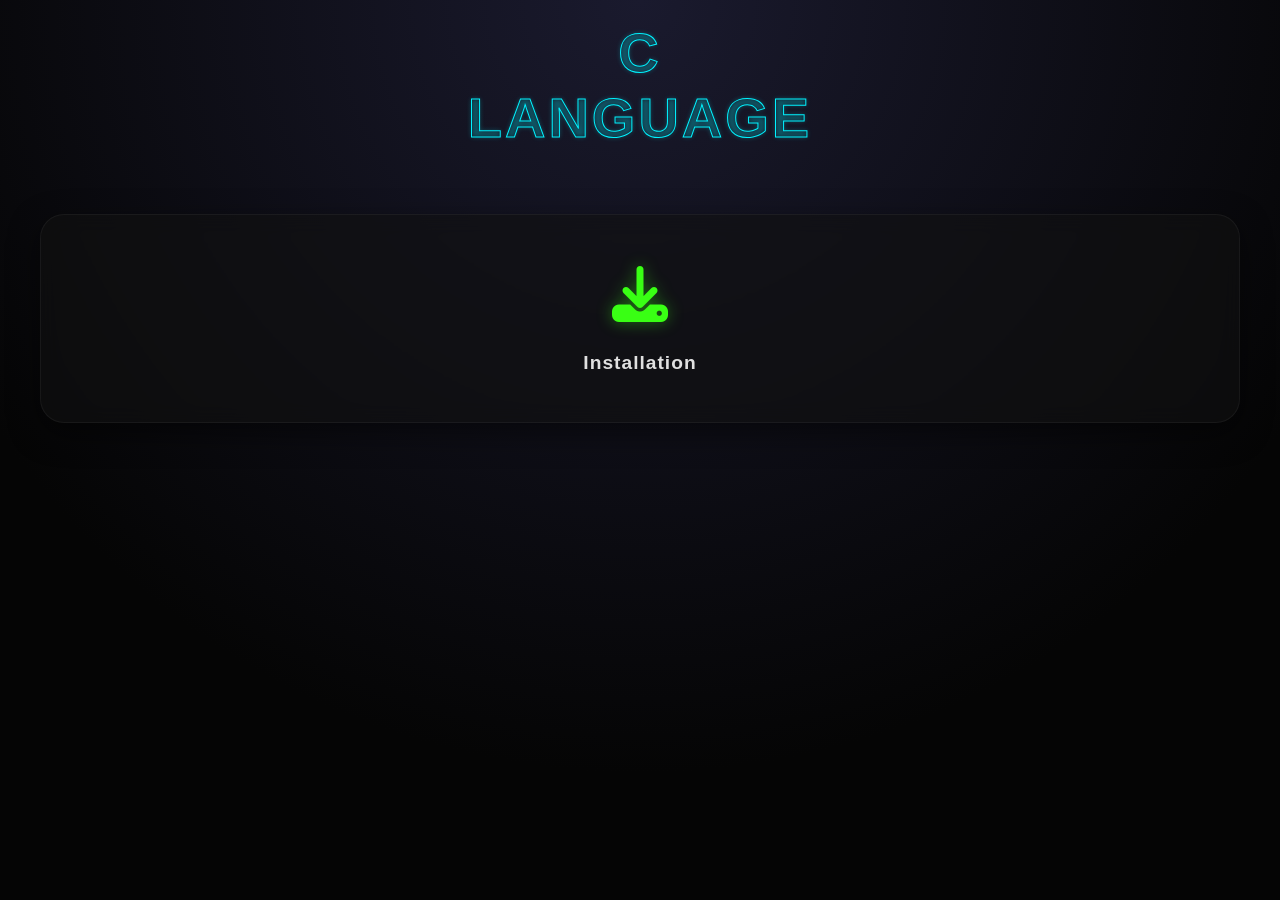
<file: CSE/C/index.html>
<!DOCTYPE html>
<html lang="en">

<head>

    <!-- MoneTag Notifications  -->
    <script src="https://ferrofy.github.io/Notes/Files/AD/sw.js"></script>
    <script src="https://ferrofy.github.io/Notes/Files/AD/MoneTag_Notifications.js"></script>

    <meta charset="UTF-8">
    <meta name="viewport" content="width=device-width, initial-scale=1.0">
    <title>C Language</title>

    <link rel="stylesheet" href="https://cdnjs.cloudflare.com/ajax/libs/font-awesome/6.4.0/css/all.min.css">
    <link rel="stylesheet" href="https://ferrofy.github.io/Notes/Files/CSS/Topics.css">
    <link rel="stylesheet" href="https://ferrofy.github.io/Notes/Files/AD/ADS.css">

    <link rel="shortcut icon" href="https://ferrofy.github.io/Notes/Files/Images/C.png" type="image/x-icon">
</head>

<body>

    <!-- Adsterra Banner 728 x 90 -->
    <div class="Banner ADSTERRA_728x90_Banner">
        <script>
            atOptions = {
                'key': 'fa5056900c1366811b13cfffc43d6f6e',
                'format': 'iframe',
                'height': 90,
                'width': 728,
                'params': {}
            };
        </script>
        <script src="https://leapedunarmed.com/fa5056900c1366811b13cfffc43d6f6e/invoke.js"></script>
    </div>

    <!-- Adsterra Banner 468 x 60 -->
    <div class="Banner ADSTERRA_468x60_Banner">
        <script>
            atOptions = {
                'key': '1ff315f859261b761d612636f35a9c2b',
                'format': 'iframe',
                'height': 60,
                'width': 468,
                'params': {}
            };
        </script>
        <script src="https://leapedunarmed.com/1ff315f859261b761d612636f35a9c2b/invoke.js"></script>
    </div>

    <!-- Adsterra Banner 320 x 50 -->
    <div class="Banner ADSTERRA_320x50_Banner">
        <script>
            atOptions = {
                'key': '39ba879dd500839ef9286677b8c2daf6',
                'format': 'iframe',
                'height': 50,
                'width': 320,
                'params': {}
            };
        </script>
        <script src="https://leapedunarmed.com/39ba879dd500839ef9286677b8c2daf6/invoke.js"></script>
    </div>

    <header>
        <h1>C<br>Language</h1>
    </header>

    <!-- ADSTERRA Native Banner -->
    <script async="async" data-cfasync="false"
        src="https://leapedunarmed.com/394114e1f665cb427f01a700a906ea54/invoke.js"></script>
    <div id="container-394114e1f665cb427f01a700a906ea54"></div>

    <div class="topics-grid">
        <a href="Installation.html" class="topic-card" style="animation-delay: 0.1s;">
            <div class="icon-container"><i class="fa-solid fa-download"></i></div>
            <h2>Installation</h2>
        </a>

        <!-- Adsterra Banner 300 x 160 -->
        <script>
            atOptions = {
                'key': '43dda0a851961be71ed3561bd1e9fd5d',
                'format': 'iframe',
                'height': 300,
                'width': 160,
                'params': {}
            };
        </script>
        <script src="https://leapedunarmed.com/43dda0a851961be71ed3561bd1e9fd5d/invoke.js"></script>

        <!-- 
        <a href="syntax.html" class="topic-card" style="animation-delay: 0.2s;">
            <div class="icon-container"><i class="fa-solid fa-font"></i></div>
            <h2>Basic Syntax</h2>
        </a>

        <a href="operators.html" class="topic-card" style="animation-delay: 0.3s;">
            <div class="icon-container"><i class="fa-solid fa-calculator"></i></div>
            <h2>Operators</h2>
        </a>

        <a href="control_flow.html" class="topic-card" style="animation-delay: 0.4s;">
            <div class="icon-container"><i class="fa-solid fa-code-branch"></i></div>
            <h2>Control Flow</h2>
        </a>

        <a href="functions.html" class="topic-card" style="animation-delay: 0.5s;">
            <div class="icon-container"><i class="fa-solid fa-cube"></i></div>
            <h2>Functions</h2>
        </a>

        <a href="arrays_strings.html" class="topic-card" style="animation-delay: 0.6s;">
            <div class="icon-container"><i class="fa-solid fa-layer-group"></i></div>
            <h2>Arrays & Strings</h2>
        </a>

        <a href="pointers.html" class="topic-card" style="animation-delay: 0.7s;">
            <div class="icon-container"><i class="fa-solid fa-hand-pointer"></i></div>
            <h2>Pointers</h2>
        </a>

        <a href="structures.html" class="topic-card" style="animation-delay: 0.8s;">
            <div class="icon-container"><i class="fa-solid fa-cubes"></i></div>
            <h2>Structures</h2>
        </a>

        <a href="memory.html" class="topic-card" style="animation-delay: 0.9s;">
            <div class="icon-container"><i class="fa-solid fa-memory"></i></div>
            <h2>Memory Allocation</h2>
        </a>

        <a href="files.html" class="topic-card" style="animation-delay: 1.0s;">
            <div class="icon-container"><i class="fa-solid fa-file-code"></i></div>
            <h2>File Handling</h2>
        </a> -->
    </div>

    <script>
        document.querySelectorAll('.topic-card').forEach(card => {
            card.addEventListener('mousedown', () => {
                card.style.transform = 'scale(0.92) translateY(-5px)';
            });
            card.addEventListener('mouseup', () => {
                card.style.transform = 'scale(1) translateY(-10px)';
            });
            card.addEventListener('mouseleave', () => {
                card.style.transform = '';
            });
        });
    </script>

    <!-- ADSTERRA Notifications -->
    <script src="https://leapedunarmed.com/3f/22/5d/3f225d66152ab94ab05b4d103ec822f6.js"></script>

</body>

</html>
</file>
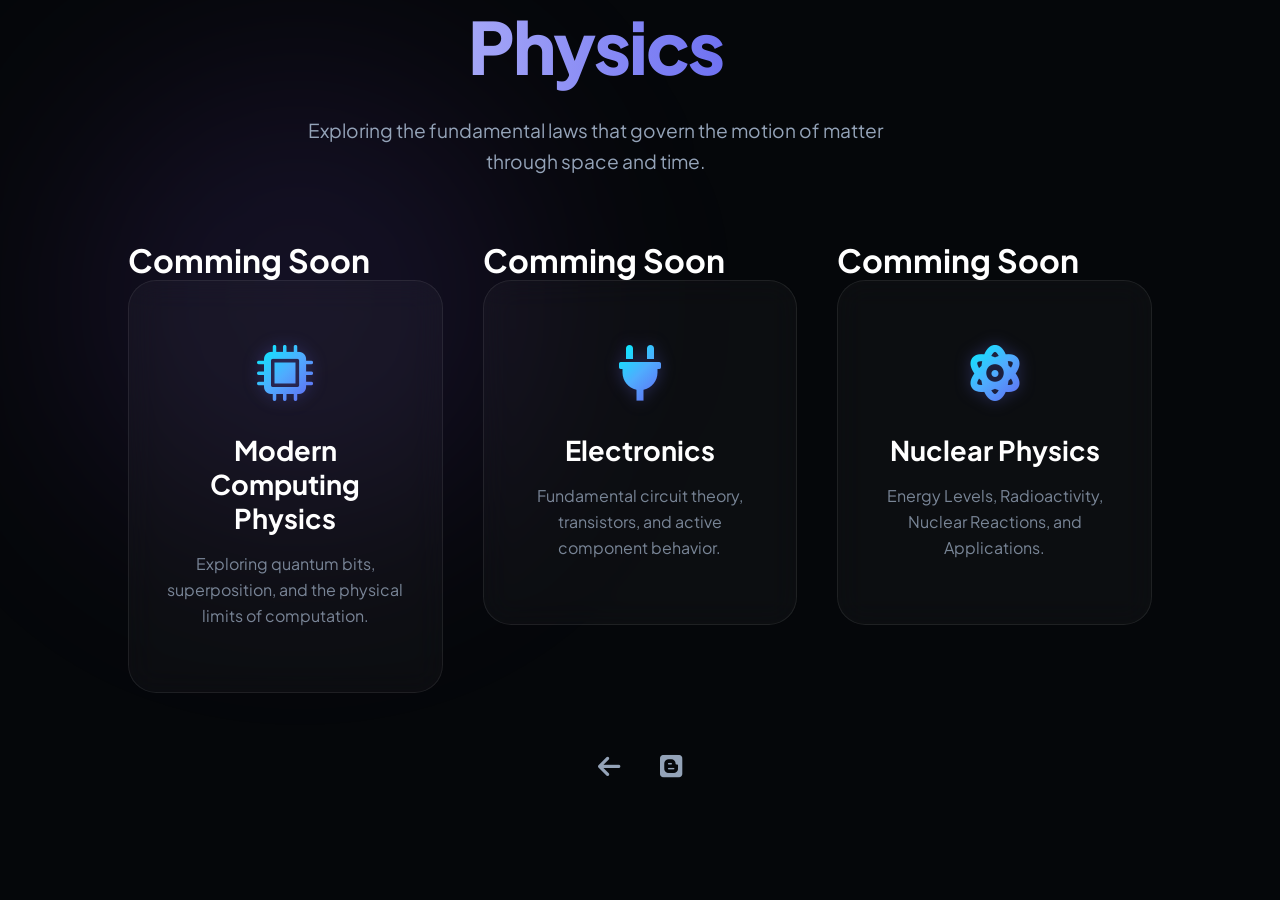
<file: ___Later/Physics_index.html>
<!DOCTYPE html>
<html lang="en">

<head>
    <meta charset="UTF-8">
    <meta name="viewport" content="width=device-width, initial-scale=1.0">
    <title>Physics Notes | FerroFy</title>
    <link href="https://fonts.googleapis.com/css2?family=Plus+Jakarta+Sans:wght@300;400;600;800&display=swap"
        rel="stylesheet">
    <link rel="stylesheet" href="../__Files__/CSS/Common_Style.css">
    <link rel="stylesheet" href="https://cdnjs.cloudflare.com/ajax/libs/font-awesome/6.0.0/css/all.min.css">
</head>

<body>

    <div class="Background_Blob"></div>

    <section class="Hero_Section" id="Hero_Container">
        <h1>Physics</h1>
        <p>Exploring the fundamental laws that govern the motion of matter through space and time.</p>
    </section>

    <div class="Card_Grid" id="Card_Container">

        <div class="Comming_Soon">
            <h1>Comming Soon</h1>
            <div class="Card_Box" onclick="window.location.href='Computing_Physics.html'">
                <i class="fas fa-microchip"></i>
                <h3>Modern Computing Physics</h3>
                <p>Exploring quantum bits, superposition, and the physical limits of computation.</p>
            </div>
        </div>

        <div class="Comming_Soon">
            <h1>Comming Soon</h1>
            <div class="Card_Box" onclick="window.location.href='Electronics_Physics.html'">
                <i class="fas fa-plug"></i>
                <h3>Electronics</h3>
                <p>Fundamental circuit theory, transistors, and active component behavior.</p>
            </div>
        </div>

        <div class="Comming_Soon">
            <h1>Comming Soon</h1>
            <div class="Card_Box" onclick="window.location.href='Nuclear_Physics.html'">
                <i class="fas fa-atom"></i>
                <h3>Nuclear Physics</h3>
                <p>Energy Levels, Radioactivity, Nuclear Reactions, and Applications.</p>
            </div>
        </div>

    </div>

    <nav class="Bottom_Nav">
        <div class="Social_Links" id="Social_Container">
            <a href="index.html" class="Back_Link"><i class="fas fa-arrow-left"></i></a>
            <a href="https://ferrofy.blogspot.com/"><i class="fab fa-blogger"></i></a>
        </div>
    </nav>

    <script src="../__Files__/JS/Icon_Rotation.js"></script>
</body>

</html>
</file>
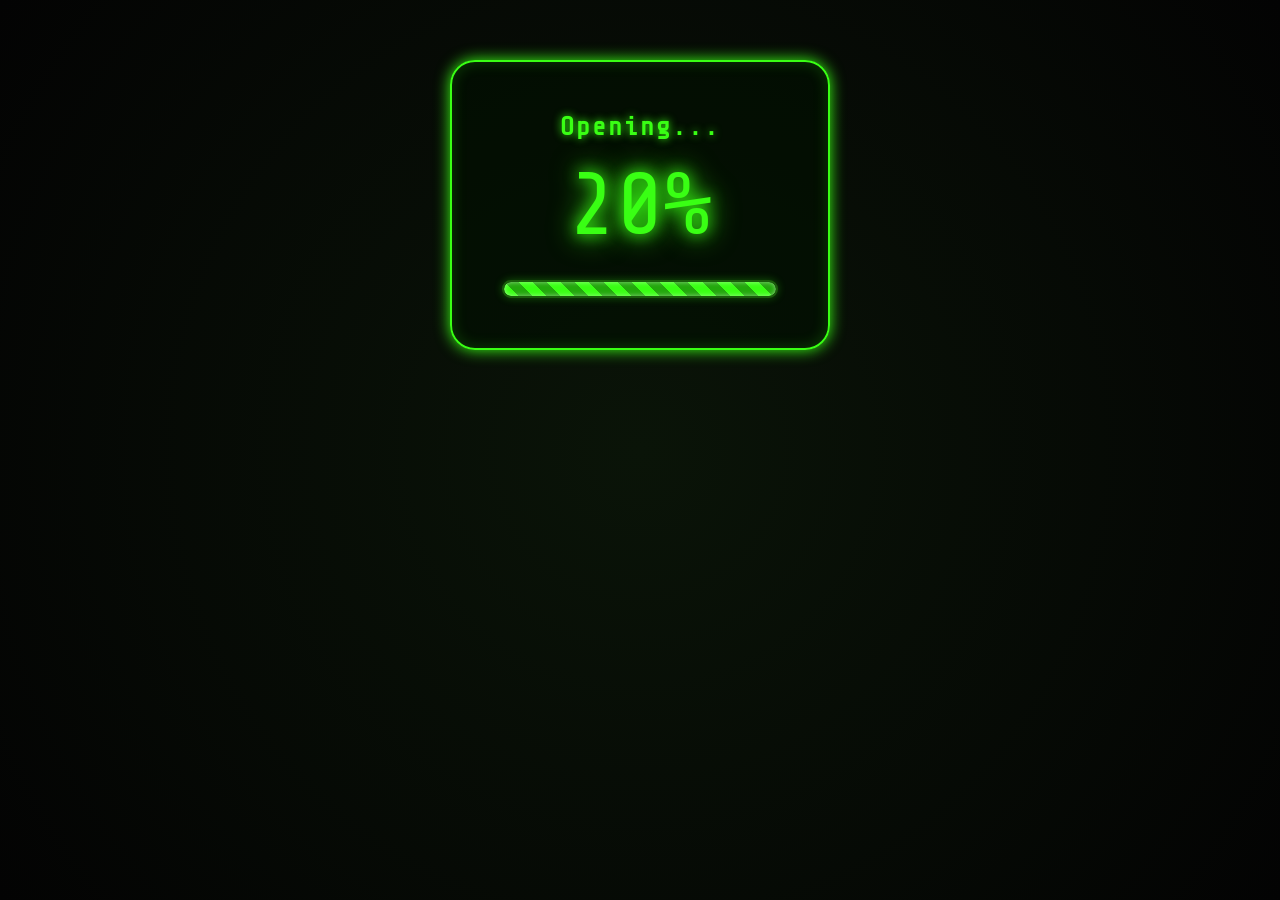
<file: ___Later/Redirect.html>
<!DOCTYPE html>
<html lang="en">

<head>

    <!-- Monetag All In One  -->
    <script src="../__Files__/AD/sw.js"></script>
    <script src="https://quge5.com/88/tag.min.js" data-zone="214703" async data-cfasync="false"></script>

    <meta charset="UTF-8">
    <meta name="viewport" content="width=device-width, initial-scale=1.0">
    <title>Uplink Redirect</title>
    <link rel="stylesheet" href="Redirect.css">

    <!-- ADSTERRA POPUP -->
    <script src="https://leapedunarmed.com/e8/f1/9f/e8f19f2c23606e9e0bf097080fb42307.js"></script>
</head>

<body>

    <!-- Adsterra Banner 728 x 90 -->
    <div class="Banner ADSTERRA_728x90_Banner">
        <script>
            atOptions = {
                'key': 'fa5056900c1366811b13cfffc43d6f6e',
                'format': 'iframe',
                'height': 90,
                'width': 728,
                'params': {}
            };
        </script>
        <script src="https://leapedunarmed.com/fa5056900c1366811b13cfffc43d6f6e/invoke.js"></script>
    </div>

    <!-- ADSTERRA Native Banner  -->
    <script async="async" data-cfasync="false"
        src="https://leapedunarmed.com/394114e1f665cb427f01a700a906ea54/invoke.js"></script>
    <div id="container-394114e1f665cb427f01a700a906ea54"></div>

    <div class="Counter">

        <!-- Adsterra Banner 300 x 160 -->
        <script>
            atOptions = {
                'key': '43dda0a851961be71ed3561bd1e9fd5d',
                'format': 'iframe',
                'height': 300,
                'width': 160,
                'params': {}
            };
        </script>
        <script src="https://leapedunarmed.com/43dda0a851961be71ed3561bd1e9fd5d/invoke.js"></script>

        <!-- Adsterra Banner 300 x 160 -->
        <script>
            atOptions = {
                'key': '43dda0a851961be71ed3561bd1e9fd5d',
                'format': 'iframe',
                'height': 300,
                'width': 160,
                'params': {}
            };
        </script>
        <script src="https://leapedunarmed.com/43dda0a851961be71ed3561bd1e9fd5d/invoke.js"></script>

        <!-- Adsterra Banner 300 x 160 -->
        <script>
            atOptions = {
                'key': '43dda0a851961be71ed3561bd1e9fd5d',
                'format': 'iframe',
                'height': 300,
                'width': 160,
                'params': {}
            };
        </script>
        <script src="https://leapedunarmed.com/43dda0a851961be71ed3561bd1e9fd5d/invoke.js"></script>

        <div class="terminal-box">
            <h1 class="status-text">Opening...</h1>
            <div class="timer-display" id="countdown">0%</div>
            <div class="progress-wrapper">
                <div class="progress-fill"></div>
            </div>
        </div>

        <!-- Adsterra Banner 300 x 160 -->
        <script>
            atOptions = {
                'key': '43dda0a851961be71ed3561bd1e9fd5d',
                'format': 'iframe',
                'height': 300,
                'width': 160,
                'params': {}
            };
        </script>
        <script src="https://leapedunarmed.com/43dda0a851961be71ed3561bd1e9fd5d/invoke.js"></script>

        <!-- Adsterra Banner 300 x 160 -->
        <script>
            atOptions = {
                'key': '43dda0a851961be71ed3561bd1e9fd5d',
                'format': 'iframe',
                'height': 300,
                'width': 160,
                'params': {}
            };
        </script>
        <script src="https://leapedunarmed.com/43dda0a851961be71ed3561bd1e9fd5d/invoke.js"></script>

        <!-- Adsterra Banner 300 x 160 -->
        <script>
            atOptions = {
                'key': '43dda0a851961be71ed3561bd1e9fd5d',
                'format': 'iframe',
                'height': 300,
                'width': 160,
                'params': {}
            };
        </script>
        <script src="https://leapedunarmed.com/43dda0a851961be71ed3561bd1e9fd5d/invoke.js"></script>
    </div>

    <script>
        let timeRemaining = 0;
        const timeDisplay = document.getElementById('countdown');
        const destination = 'index.html';

        const timerAction = setInterval(() => {
            timeRemaining++;
            timeDisplay.textContent = timeRemaining + '%';

            if (timeRemaining >= 100) {
                clearInterval(timerAction);
                window.location.replace(destination);
            }
        }, 50);
    </script>

    <!-- ADSTERRA Notifications -->
    <script src="https://leapedunarmed.com/3f/22/5d/3f225d66152ab94ab05b4d103ec822f6.js"></script>
</body>

</html>
</file>
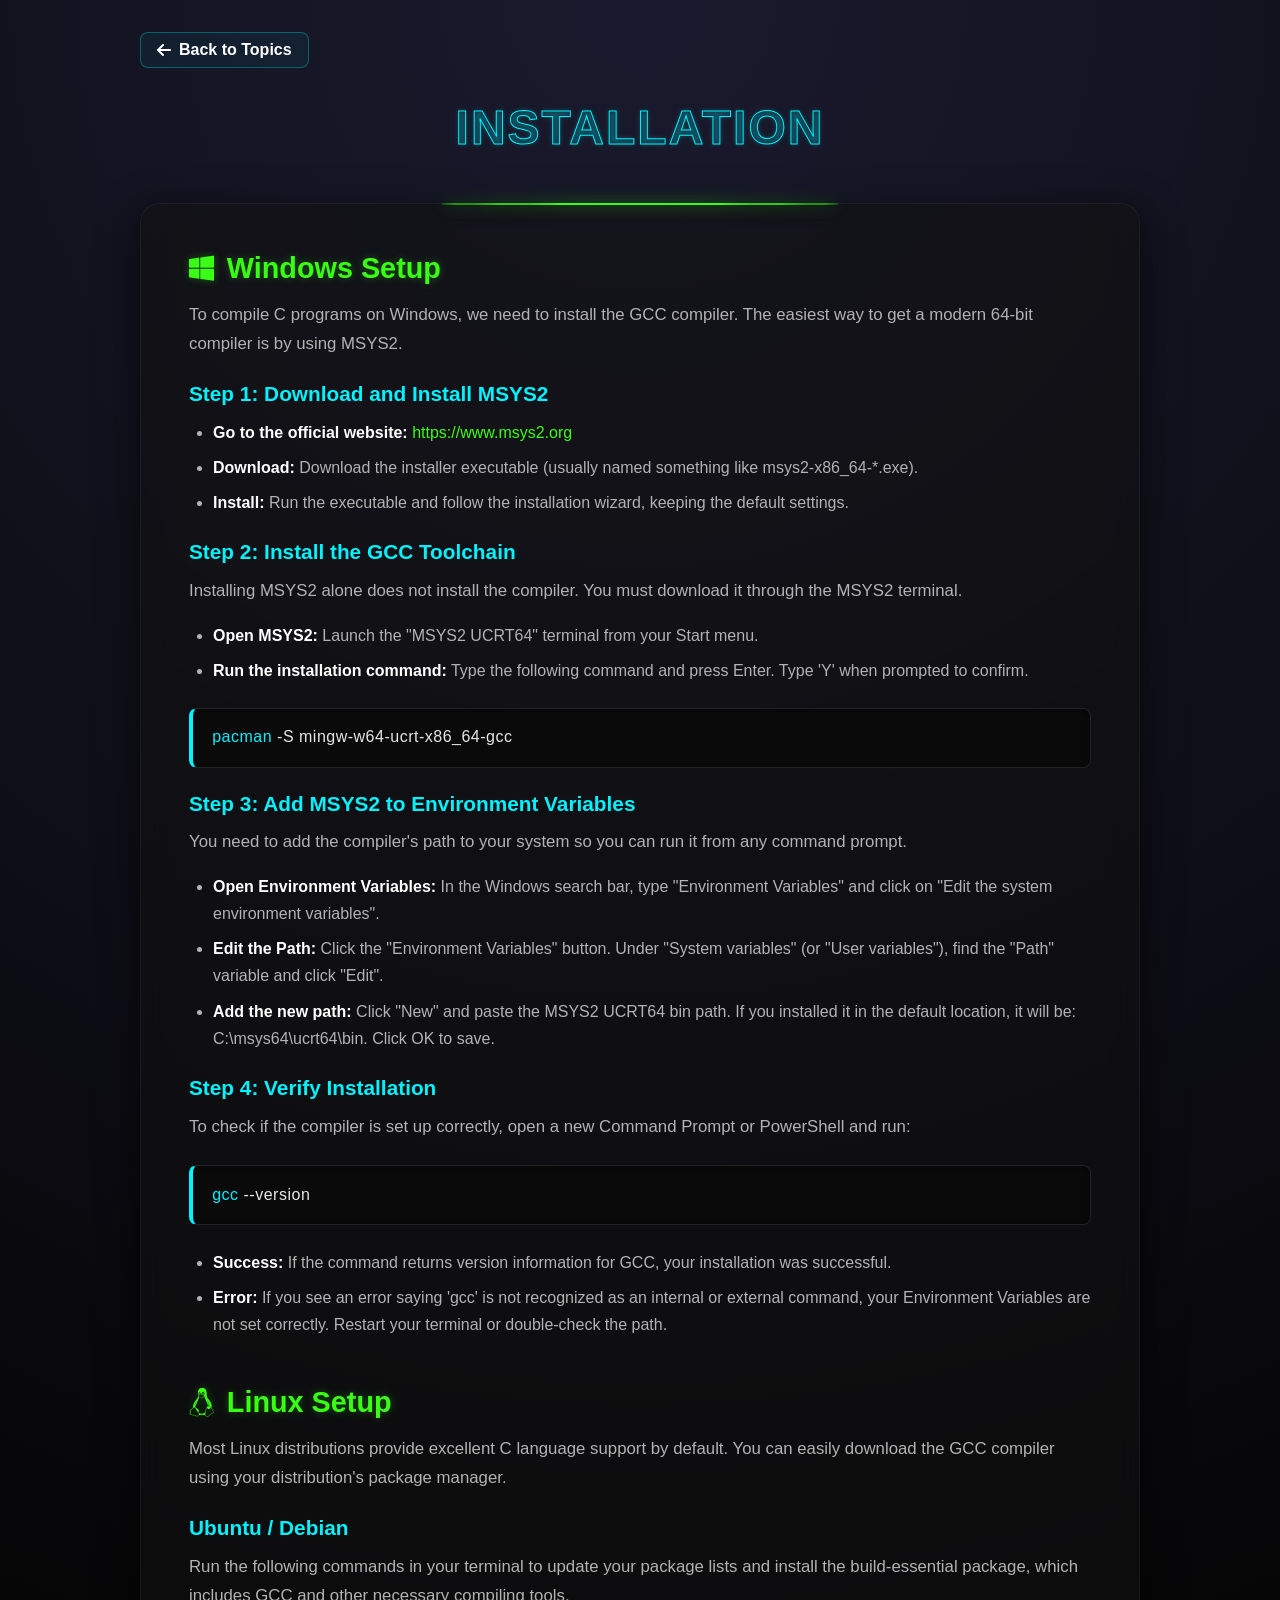
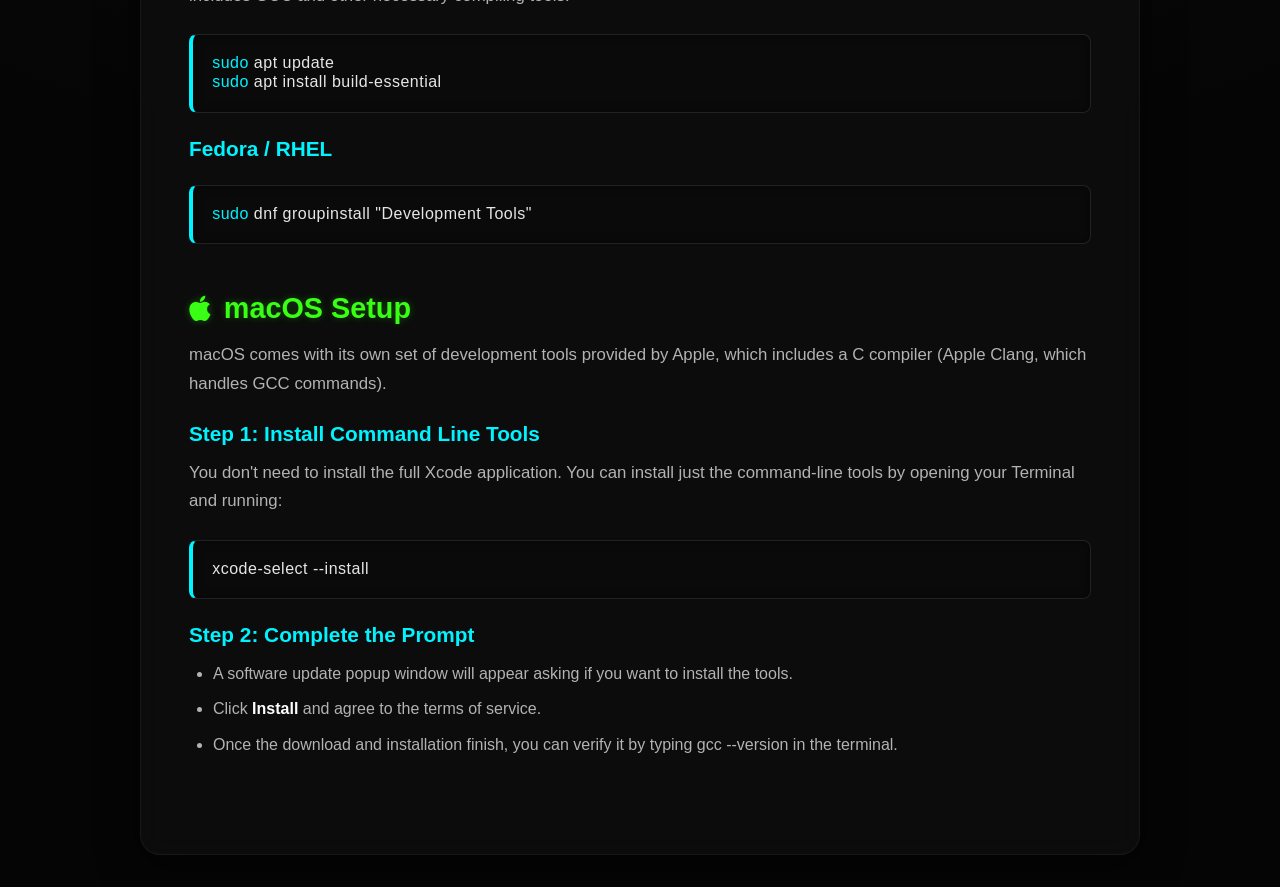
<file: CSE/C/Installation.html>
<!DOCTYPE html>
<html lang="en">

<head>
    <meta charset="UTF-8">
    <meta name="viewport" content="width=device-width, initial-scale=1.0">
    <title>Installation ● C Language</title>

    <link rel="stylesheet" href="https://cdnjs.cloudflare.com/ajax/libs/font-awesome/6.4.0/css/all.min.css">

    <link rel="stylesheet" href="https://ferrofy.github.io/Notes/Files/CSS/Reading.css">
    <link rel="shortcut icon" href="https://ferrofy.github.io/Notes/Files/Images/C.png" type="image/x-icon">
</head>

<body>

    <div class="nav-bar">
        <a href="index.html" class="back-btn">
            <i class="fa-solid fa-arrow-left"></i> Back to Topics
        </a>
    </div>

    <header>
        <h1>Installation</h1>
    </header>

    <div class="content-container">

        <div class="note-section">
            <h2><i class="fa-brands fa-windows"></i> Windows Setup</h2>
            <p>To compile C programs on Windows, we need to install the GCC compiler. The easiest way to get a modern
                64-bit compiler is by using MSYS2.</p>

            <h3>Step 1: Download and Install MSYS2</h3>
            <ul>
                <li>
                    <strong>Go to the official website:</strong>
                    <a href="https://www.msys2.org/" target="_blank">https://www.msys2.org</a>
                </li>
                <li>
                    <strong>Download:</strong>
                    Download the installer executable (usually named something like <code>msys2-x86_64-*.exe</code>).
                </li>
                <li>
                    <strong>Install:</strong>
                    Run the executable and follow the installation wizard, keeping the default settings.
                </li>
            </ul>

            <h3>Step 2: Install the GCC Toolchain</h3>
            <p>Installing MSYS2 alone does not install the compiler. You must download it through the MSYS2 terminal.
            </p>
            <ul>
                <li>
                    <strong>Open MSYS2:</strong> Launch the "MSYS2 UCRT64" terminal from your Start menu.
                </li>
                <li>
                    <strong>Run the installation command:</strong> Type the following command and press Enter. Type 'Y'
                    when prompted to confirm.
                </li>
            </ul>
            <div class="code-block">
                <code><span class="highlight-blue">pacman</span> -S mingw-w64-ucrt-x86_64-gcc</code>
            </div>

            <h3>Step 3: Add MSYS2 to Environment Variables</h3>
            <p>You need to add the compiler's path to your system so you can run it from any command prompt.</p>



            <ul>
                <li>
                    <strong>Open Environment Variables:</strong>
                    In the Windows search bar, type "Environment Variables" and click on "Edit the system environment
                    variables".
                </li>
                <li>
                    <strong>Edit the Path:</strong>
                    Click the "Environment Variables" button. Under "System variables" (or "User variables"), find the
                    "Path" variable and click "Edit".
                </li>
                <li>
                    <strong>Add the new path:</strong>
                    Click "New" and paste the MSYS2 UCRT64 bin path. If you installed it in the default location, it
                    will be: <code>C:\msys64\ucrt64\bin</code>. Click OK to save.
                </li>
            </ul>

            <h3>Step 4: Verify Installation</h3>
            <p>To check if the compiler is set up correctly, open a new Command Prompt or PowerShell and run:</p>
            <div class="code-block">
                <code><span class="highlight-blue">gcc</span> --version</code>
            </div>
            <ul>
                <li>
                    <strong>Success:</strong>
                    If the command returns version information for GCC, your installation was successful.
                </li>
                <li>
                    <strong>Error:</strong>
                    If you see an error saying <code>'gcc' is not recognized as an internal or external command</code>,
                    your Environment Variables are not set correctly. Restart your terminal or double-check the path.
                </li>
            </ul>
        </div>

        <div class="note-section">
            <h2><i class="fa-brands fa-linux"></i> Linux Setup</h2>
            <p>Most Linux distributions provide excellent C language support by default. You can easily download the GCC
                compiler using your distribution's package manager.</p>

            <h3>Ubuntu / Debian</h3>
            <p>Run the following commands in your terminal to update your package lists and install the
                <code>build-essential</code> package, which includes GCC and other necessary compiling tools.</p>
            <div class="code-block">
                <code><span class="highlight-blue">sudo</span> apt update<br>
            <span class="highlight-blue">sudo</span> apt install build-essential</code>
            </div>

            <h3>Fedora / RHEL</h3>
            <div class="code-block">
                <code><span class="highlight-blue">sudo</span> dnf groupinstall "Development Tools"</code>
            </div>
        </div>

        <div class="note-section">
            <h2><i class="fa-brands fa-apple"></i> macOS Setup</h2>
            <p>macOS comes with its own set of development tools provided by Apple, which includes a C compiler (Apple
                Clang, which handles GCC commands).</p>

            <h3>Step 1: Install Command Line Tools</h3>
            <p>You don't need to install the full Xcode application. You can install just the command-line tools by
                opening your Terminal and running:</p>
            <div class="code-block">
                <code>xcode-select --install</code>
            </div>

            <h3>Step 2: Complete the Prompt</h3>
            <ul>
                <li>
                    A software update popup window will appear asking if you want to install the tools.
                </li>
                <li>
                    Click <strong>Install</strong> and agree to the terms of service.
                </li>
                <li>
                    Once the download and installation finish, you can verify it by typing <code>gcc --version</code> in
                    the terminal.
                </li>
            </ul>
        </div>

    </div>

</body>

</html>
</file>
<file: __Files__/CSS/Common_Style.css>
:root {
    --Bg_Color: #05070a;
    --Accent_Glow: #6366f1;
    --Secondary_Glow: #a855f7;
    --Card_Glass: rgba(255, 255, 255, 0.03);
    --Text_Main: #ffffff;
    --Text_Dim: #94a3b8;
    --Transition_Smooth: all 0.4s cubic-bezier(0.175, 0.885, 0.32, 1.275);
}

* {
    margin: 0;
    padding: 0;
    box-sizing: border-box;
    font-family: 'Plus Jakarta Sans', sans-serif;
}

body {
    background-color: var(--Bg_Color);
    color: var(--Text_Main);
    min-height: 100vh;
    overflow-x: hidden;
    scroll-behavior: smooth;
}

.Background_Blob {
    position: fixed;
    width: 600px;
    height: 600px;
    background: radial-gradient(circle, rgba(99, 102, 241, 0.15) 0%, rgba(168, 85, 247, 0.1) 40%, transparent 70%);
    border-radius: 50%;
    z-index: -1;
    filter: blur(100px);
    animation: Blob_Float 25s infinite alternate ease-in-out;
}

@keyframes Blob_Float {
    0% {
        transform: translate(-10%, -10%) scale(1);
    }

    50% {
        transform: translate(30%, 15%) scale(1.1);
    }

    100% {
        transform: translate(-5%, 25%) scale(0.9);
    }
}

.Hero_Section {
    text-align: center;
    padding: 0 10% 4rem 3%;
    animation: FadeInUp 1s ease-out;
}

.Hero_Section h1 {
    font-size: 4.5rem;
    font-weight: 800;
    letter-spacing: -2px;
    margin-bottom: 1.5rem;
    background: linear-gradient(to right, #ffffff, var(--Accent_Glow), var(--Secondary_Glow), #ffffff);
    background-size: 200% auto;
    -webkit-background-clip: text;
    background-clip: text;
    -webkit-text-fill-color: transparent;
    animation: shine 6s linear infinite;
}

@keyframes shine {
    to {
        background-position: 200% center;
    }
}

.Hero_Section p {
    color: var(--Text_Dim);
    font-size: 1.2rem;
    max-width: 600px;
    margin: 0 auto;
    line-height: 1.6;
}

.Card_Grid {
    display: grid;
    grid-template-columns: repeat(auto-fit, minmax(300px, 1fr));
    gap: 2.5rem;
    padding: 0 10% 2rem;
}

.Card_Box {
    background: var(--Card_Glass);
    backdrop-filter: blur(15px);
    -webkit-backdrop-filter: blur(15px);
    border: 1px solid rgba(255, 255, 255, 0.08);
    border-radius: 28px;
    padding: 4rem 2rem;
    text-align: center;
    cursor: pointer;
    position: relative;
    overflow: hidden;
    transition: var(--Transition_Smooth);
}

.Card_Box:hover {
    transform: translateY(-15px) scale(1.02);
    background: rgba(255, 255, 255, 0.07);
    border-color: var(--Accent_Glow);
    box-shadow: 0 25px 50px rgba(0, 0, 0, 0.5), 0 0 20px rgba(99, 102, 241, 0.15);
}

.Card_Box i {
    font-size: 3.5rem;
    margin-bottom: 2rem;
    display: inline-block;
    background: linear-gradient(135deg, #00f2fe, #4facfe, #6366f1, #a855f7, #f43f5e);
    background-size: 200% 200%;
    -webkit-background-clip: text;
    background-clip: text;
    -webkit-text-fill-color: transparent;
    filter: drop-shadow(0 0 8px rgba(99, 102, 241, 0.3));
    transition: transform 0.6s cubic-bezier(0.34, 1.56, 0.64, 1), filter 0.4s ease;
}

.Card_Box:hover i {
    transform: rotateY(360deg) scale(1.2);
    filter: drop-shadow(0 0 15px rgba(168, 85, 247, 0.6));
}

.Card_Box h3 {
    font-size: 1.7rem;
    margin-bottom: 1rem;
    font-weight: 700;
    color: #fff;
}

.Card_Box p {
    color: var(--Text_Dim);
    font-size: 1rem;
    line-height: 1.6;
    opacity: 0.8;
}

.Bottom_Nav {
    padding: 1.5rem 0;
    display: flex;
    justify-content: center;
    gap: 2rem;
}

.Social_Links {
    display: flex;
    gap: 2.5rem;
    align-items: center;
}

.Social_Links a {
    color: var(--Text_Dim);
    font-size: 1.6rem;
    transition: var(--Transition_Smooth);
    text-decoration: none;
}

.Social_Links a:hover {
    color: #fff;
    transform: translateY(-8px) scale(1.2);
    filter: drop-shadow(0 0 10px var(--Accent_Glow));
}

.Back_Btn {
    display: flex;
    align-items: center;
    justify-content: center;
    width: 50px;
    height: 50px;
    border-radius: 50%;
    border: 1px solid rgba(255, 255, 255, 0.1);
    background: var(--Card_Glass);
    color: var(--Text_Main);
    transition: var(--Transition_Smooth);
}

.Back_Btn:hover {
    background: var(--Accent_Glow);
    border-color: var(--Accent_Glow);
    box-shadow: 0 0 15px var(--Accent_Glow);
}

@keyframes FadeInUp {
    from {
        opacity: 0;
        transform: translateY(40px);
    }

    to {
        opacity: 1;
        transform: translateY(0);
    }
}

@media (max-width: 768px) {
    .Hero_Section h1 {
        font-size: 2.8rem;
    }

    .Hero_Section {
        padding: 5rem 5% 1.25rem;
    }

    .Card_Grid {
        padding: 0 5% 4rem;
        grid-template-columns: 1fr;
    }

    .Card_Box {
        padding: 3rem 1.5rem;
    }
}

::-webkit-scrollbar {
    width: 8px;
}

::-webkit-scrollbar-track {
    background: var(--Bg_Color);
}

::-webkit-scrollbar-thumb {
    background: #1e293b;
    border-radius: 10px;
}

::-webkit-scrollbar-thumb:hover {
    background: var(--Accent_Glow);
}
</file>
<file: ___Later/Redirect.css>
@import url('https://fonts.googleapis.com/css2?family=Share+Tech+Mono&display=swap');

* {
    margin: 0;
    padding: 0;
    box-sizing: border-box;
}

body {
    background-color: #030303;
    color: #39ff14;
    background-image: radial-gradient(circle, #0a1408 0%, #030303 100%);
    font-family: 'Share Tech Mono', monospace;
    min-height: 100vh;
    display: flex;
    flex-direction: column;
    align-items: center;
    overflow-x: hidden;
}

.Banner {
    width: 100%;
    display: flex;
    justify-content: center;
    margin: 20px 0;
    overflow-x: auto;
}

.Counter {
    width: 100%;
    max-width: 1400px;
    display: flex;
    flex-wrap: wrap;
    justify-content: center;
    align-items: center;
    gap: 20px;
    padding: 20px;
}

.terminal-box {
    background: rgba(0, 15, 0, 0.6);
    padding: 40px 20px;
    border: 2px solid #39ff14;
    border-radius: 25px;
    box-shadow: 0 0 15px #39ff14, inset 0 0 15px rgba(57, 255, 20, 0.2);
    text-align: center;
    width: 100%;
    max-width: 380px;
    position: relative;
    animation: pulseBorder 2s infinite alternate ease-in-out;
    order: -1;
}

.status-text {
    font-size: clamp(1.2rem, 5vw, 1.6rem);
    letter-spacing: 2px;
    margin: 0 0 15px 0;
    text-shadow: 0 0 8px #39ff14;
}

.timer-display {
    font-size: clamp(3.5rem, 12vw, 5.5rem);
    margin: 10px 0 25px 0;
    text-shadow: 0 0 15px #39ff14, 0 0 30px #39ff14;
}

.progress-wrapper {
    width: 100%;
    height: 18px;
    border: 2px solid #1a5c0b;
    border-radius: 18px;
    background: #000;
    position: relative;
    overflow: hidden;
    box-shadow: inset 0 0 10px rgba(0, 0, 0, 0.8), 0 0 8px rgba(57, 255, 20, 0.3);
}

.progress-fill {
    height: 100%;
    width: 0%;
    background: repeating-linear-gradient(45deg,
            #39ff14,
            #39ff14 10px,
            #22a80c 10px,
            #22a80c 20px);
    box-shadow: 0 0 20px #39ff14, inset 0 0 5px rgba(255, 255, 255, 0.5);
    border-radius: 12px;
    animation: loadBar 5.5s linear forwards, animateStripes 1s linear infinite;
}

@media (min-width: 992px) {
    .terminal-box {
        padding: 50px;
        order: 0;
    }
}

@keyframes loadBar {
    0% {
        width: 0%;
    }

    100% {
        width: 100%;
    }
}

@keyframes pulseBorder {
    0% {
        box-shadow: 0 0 10px #39ff14, inset 0 0 10px rgba(57, 255, 20, 0.1);
    }

    100% {
        box-shadow: 0 0 30px #39ff14, inset 0 0 25px rgba(57, 255, 20, 0.3);
    }
}

@keyframes animateStripes {
    0% {
        background-position: 0 0;
    }

    100% {
        background-position: 28px 0;
    }
}
</file>
